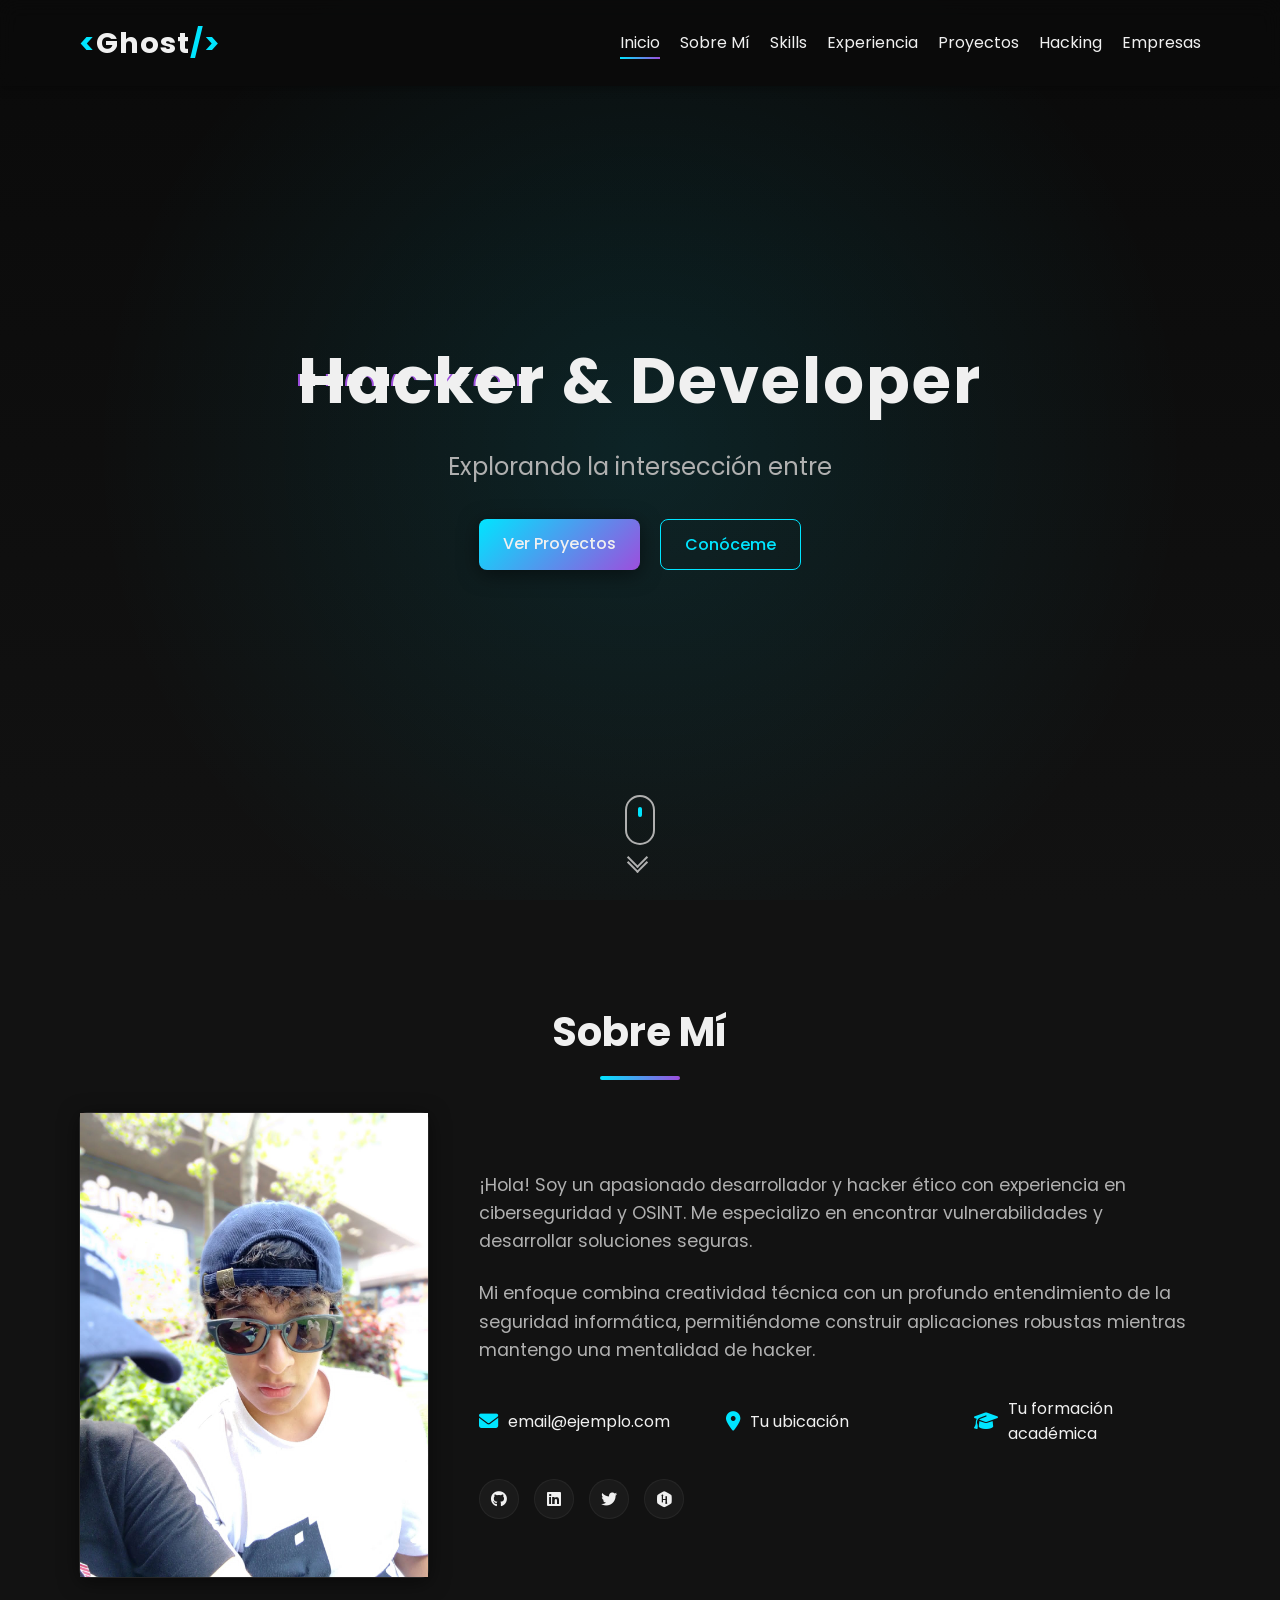
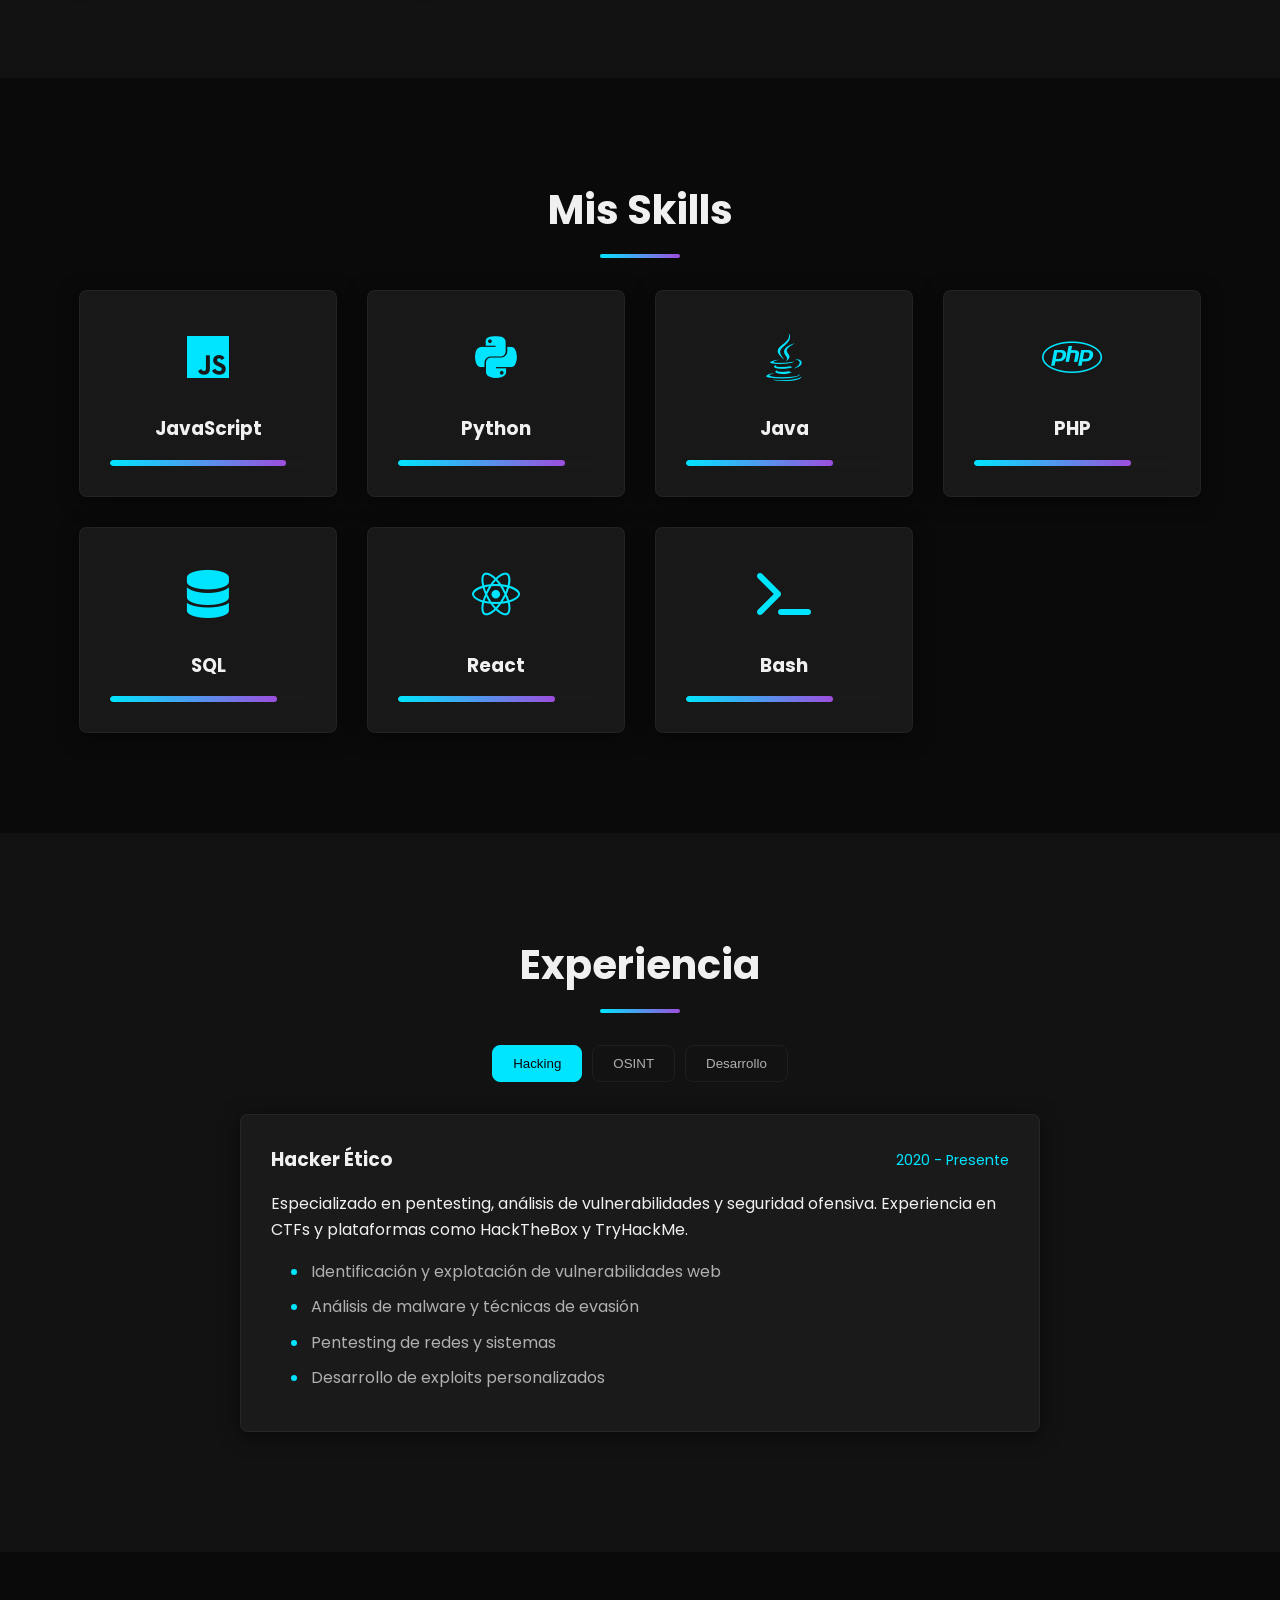
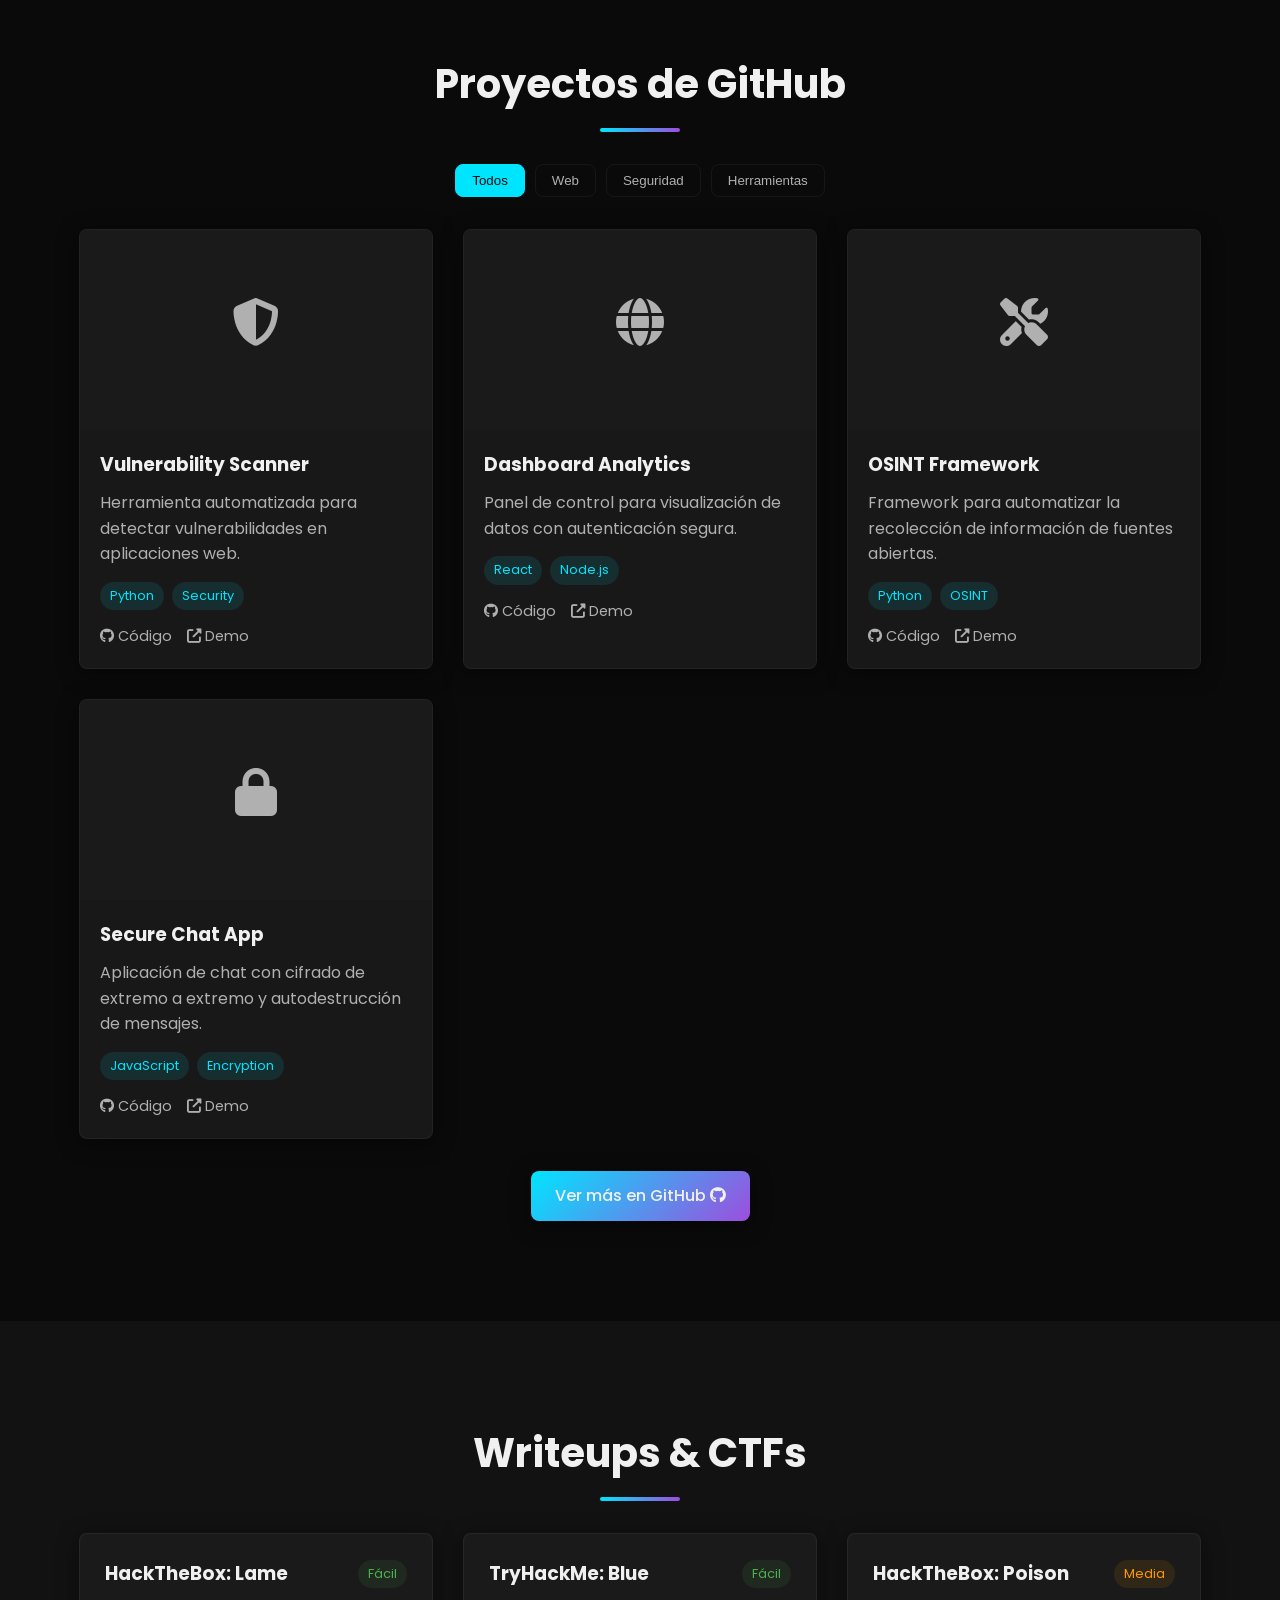
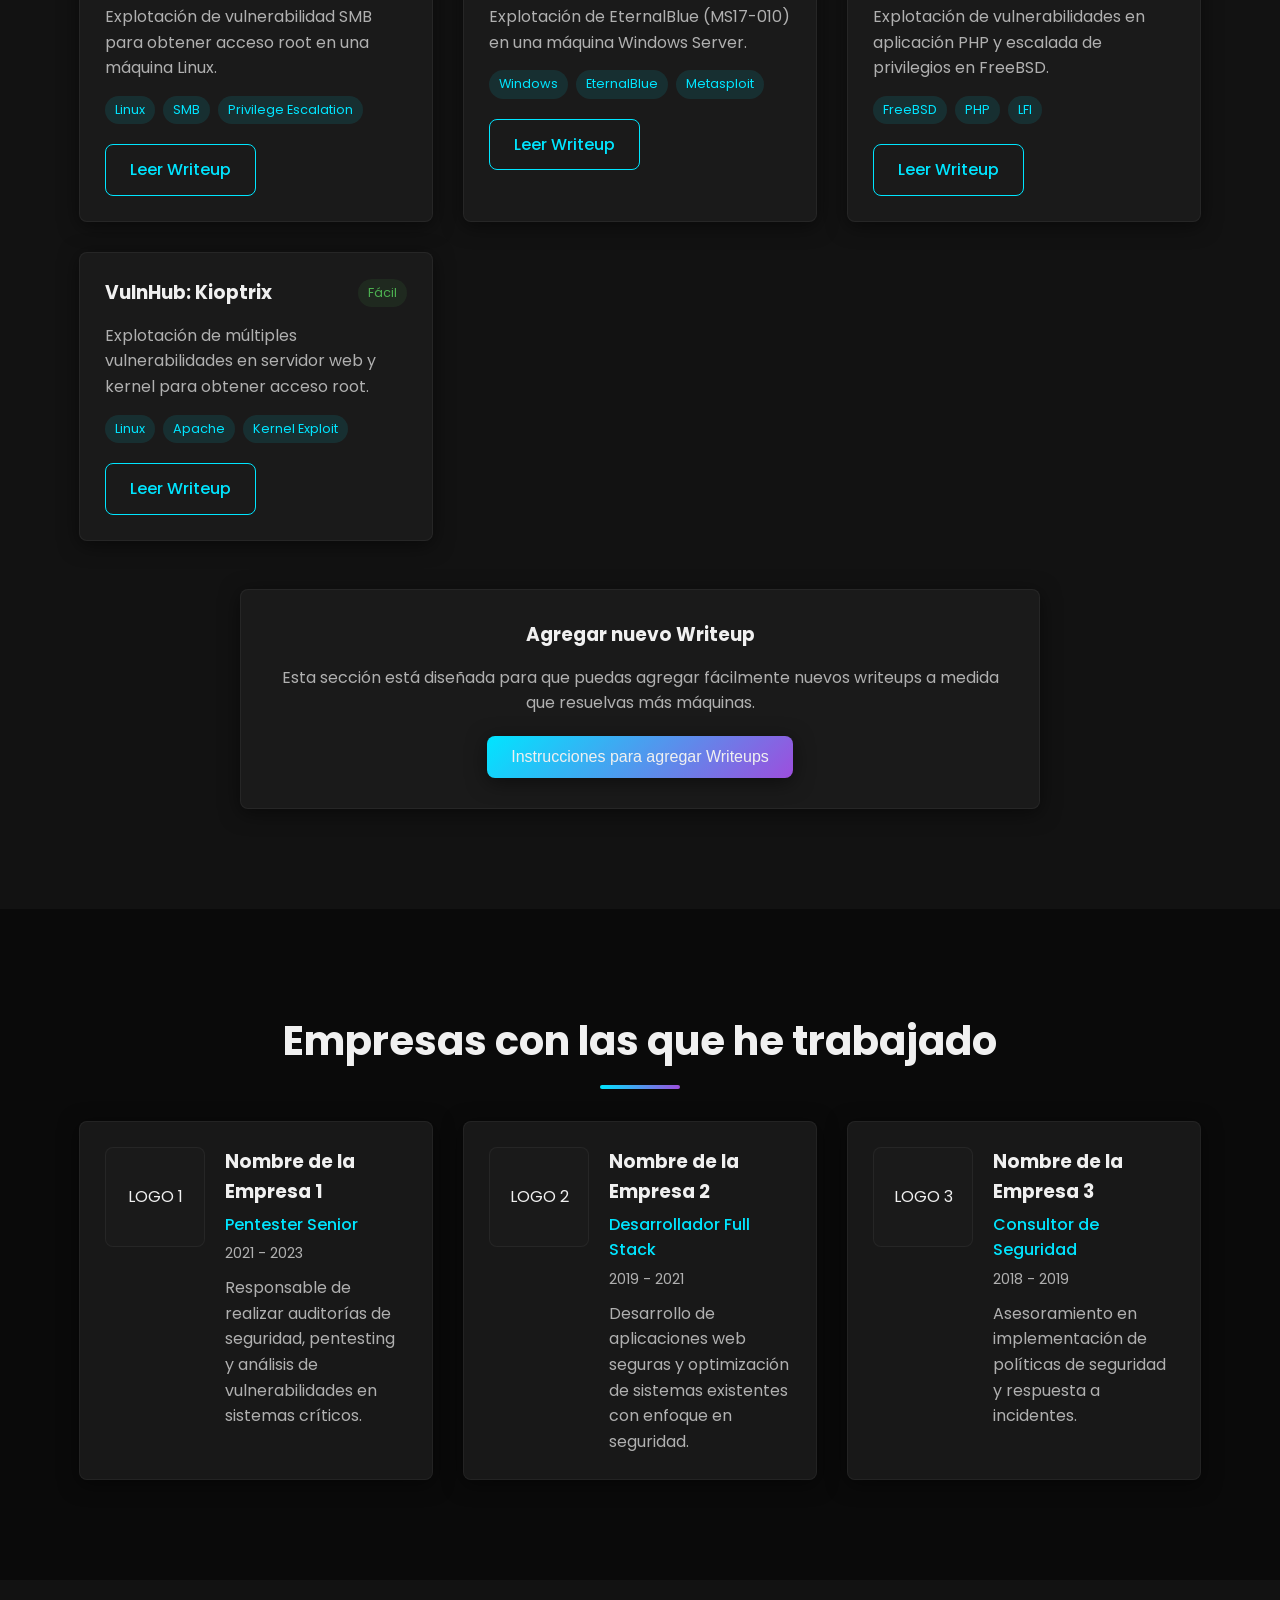
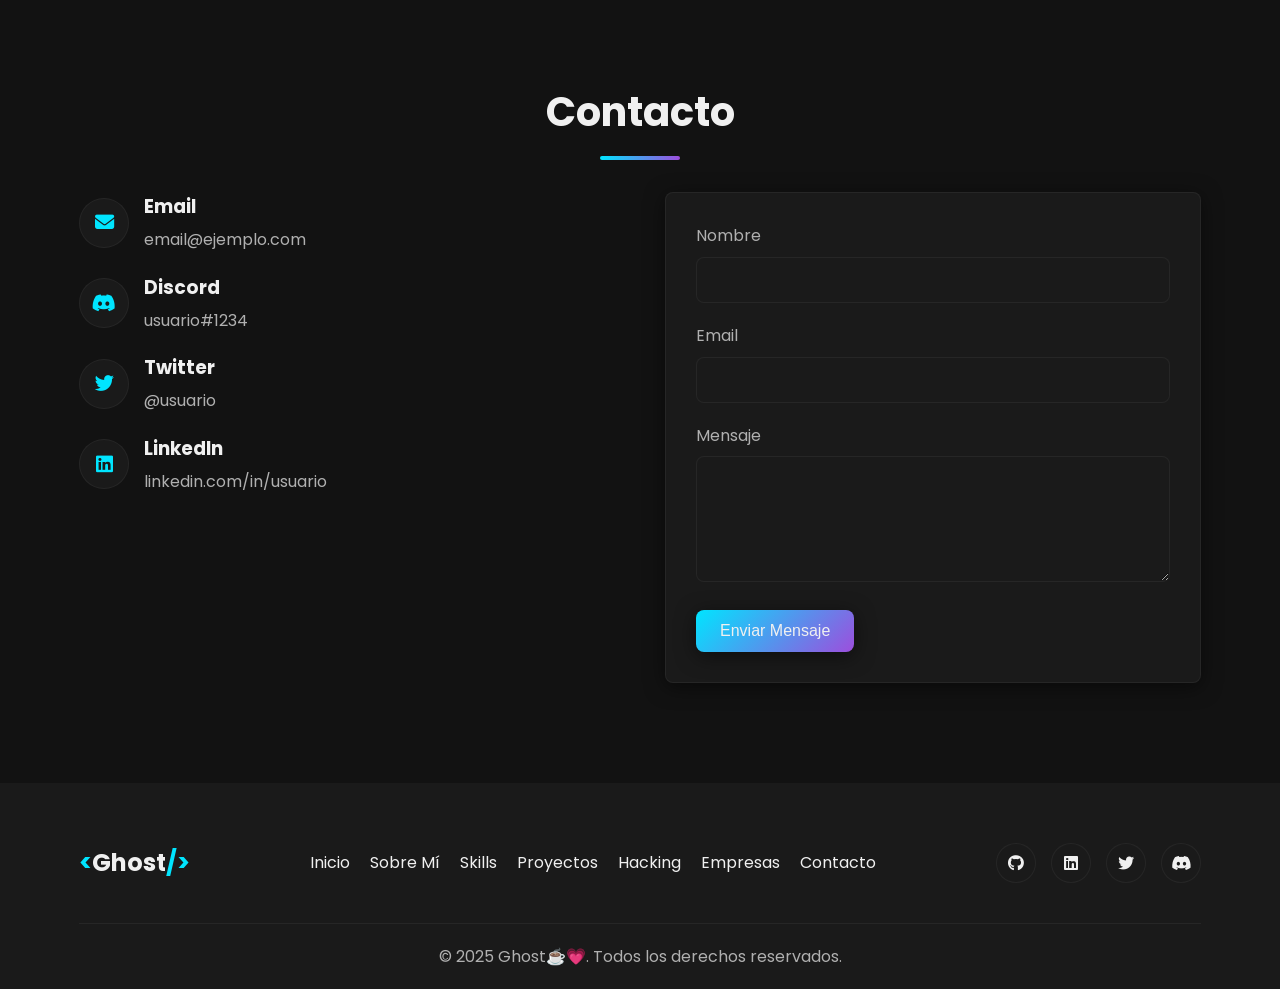
<file: f4ntasma/index.html>
<!DOCTYPE html>
<html lang="es">
<head>
    <meta charset="UTF-8">
    <meta name="viewport" content="width=device-width, initial-scale=1.0">
    <title>Mi Portafolio | Hacker & Developer</title>
    <link rel="stylesheet" href="styles.css">
    <link rel="stylesheet" href="https://cdnjs.cloudflare.com/ajax/libs/font-awesome/6.4.0/css/all.min.css">
    <link href="https://fonts.googleapis.com/css2?family=Poppins:wght@300;400;500;600;700&display=swap" rel="stylesheet">
</head>
<body>
    <div class="noise"></div>
    
    <header>
        <div class="container">
            <div class="logo">
                <span class="highlight">&lt;</span>Ghost<span class="highlight">/&gt;</span>
            </div>
            <nav>
                <ul class="nav-links">
                    <li><a href="#home" class="active">Inicio</a></li>
                    <li><a href="#about">Sobre Mí</a></li>
                    <li><a href="#skills">Skills</a></li>
                    <li><a href="#experience">Experiencia</a></li>
                    <li><a href="#projects">Proyectos</a></li>
                    <li><a href="#hacking">Hacking</a></li>
                    <li><a href="#companies">Empresas</a></li>
                </ul>
                <div class="hamburger">
                    <span></span>
                    <span></span>
                    <span></span>
                </div>
            </nav>
        </div>
    </header>

    <main>
        <!-- Home Section -->
        <section id="home" class="hero">
            <div class="container">
                <div class="hero-content">
                    <h1 class="glitch" data-text="Hacker & Developer">Hacker & Developer</h1>
                    <p class="subtitle">Explorando la intersección entre seguridad y desarrollo</p>
                    <div class="cta-buttons">
                        <a href="#projects" class="btn primary">Ver Proyectos</a>
                        <a href="#about" class="btn secondary">Conóceme</a>
                    </div>
                </div>
            </div>
            <div class="scroll-indicator">
                <div class="mouse">
                    <div class="wheel"></div>
                </div>
                <div class="arrow">
                    <span></span>
                    <span></span>
                </div>
            </div>
        </section>

        <!-- About Section -->
        <section id="about" class="about">
            <div class="container">
                <h2 class="section-title">Sobre Mí</h2>
                <div class="about-content">
                    <div class="profile-image">
                        <div class="image-placeholder">
                            <img src="yoxD.jpeg" alt="#">
                        </div>
                    </div>
                    <div class="about-text">
                        <p>¡Hola! Soy un apasionado desarrollador y hacker ético con experiencia en ciberseguridad y OSINT. Me especializo en encontrar vulnerabilidades y desarrollar soluciones seguras.</p>
                        <p>Mi enfoque combina creatividad técnica con un profundo entendimiento de la seguridad informática, permitiéndome construir aplicaciones robustas mientras mantengo una mentalidad de hacker.</p>
                        <div class="personal-info">
                            <div class="info-item">
                                <i class="fas fa-envelope"></i>
                                <span>email@ejemplo.com</span>
                            </div>
                            <div class="info-item">
                                <i class="fas fa-map-marker-alt"></i>
                                <span>Tu ubicación</span>
                            </div>
                            <div class="info-item">
                                <i class="fas fa-graduation-cap"></i>
                                <span>Tu formación académica</span>
                            </div>
                        </div>
                        <div class="social-links">
                            <a href="#" class="social-link"><i class="fab fa-github"></i></a>
                            <a href="#" class="social-link"><i class="fab fa-linkedin"></i></a>
                            <a href="#" class="social-link"><i class="fab fa-twitter"></i></a>
                            <a href="#" class="social-link"><i class="fab fa-hackerrank"></i></a>
                        </div>
                    </div>
                </div>
            </div>
        </section>

        <!-- Skills Section -->
        <section id="skills" class="skills">
            <div class="container">
                <h2 class="section-title">Mis Skills</h2>
                <div class="skills-container">
                    <div class="skill-card">
                        <div class="skill-icon">
                            <i class="fab fa-js"></i>
                        </div>
                        <h3>JavaScript</h3>
                        <div class="skill-level">
                            <div class="progress" style="width: 90%"></div>
                        </div>
                    </div>
                    <div class="skill-card">
                        <div class="skill-icon">
                            <i class="fab fa-python"></i>
                        </div>
                        <h3>Python</h3>
                        <div class="skill-level">
                            <div class="progress" style="width: 85%"></div>
                        </div>
                    </div>
                    <div class="skill-card">
                        <div class="skill-icon">
                            <i class="fab fa-java"></i>
                        </div>
                        <h3>Java</h3>
                        <div class="skill-level">
                            <div class="progress" style="width: 75%"></div>
                        </div>
                    </div>
                    <div class="skill-card">
                        <div class="skill-icon">
                            <i class="fab fa-php"></i>
                        </div>
                        <h3>PHP</h3>
                        <div class="skill-level">
                            <div class="progress" style="width: 80%"></div>
                        </div>
                    </div>
                    <div class="skill-card">
                        <div class="skill-icon">
                            <i class="fas fa-database"></i>
                        </div>
                        <h3>SQL</h3>
                        <div class="skill-level">
                            <div class="progress" style="width: 85%"></div>
                        </div>
                    </div>
                    <div class="skill-card">
                        <div class="skill-icon">
                            <i class="fab fa-react"></i>
                        </div>
                        <h3>React</h3>
                        <div class="skill-level">
                            <div class="progress" style="width: 80%"></div>
                        </div>
                    </div>
                    <div class="skill-card">
                        <div class="skill-icon">
                            <i class="fas fa-terminal"></i>
                        </div>
                        <h3>Bash</h3>
                        <div class="skill-level">
                            <div class="progress" style="width: 75%"></div>
                        </div>
                    </div>
                </div>
            </div>
        </section>

        <!-- Experience Section -->
        <section id="experience" class="experience">
            <div class="container">
                <h2 class="section-title">Experiencia</h2>
                <div class="tabs">
                    <button class="tab-btn active" data-tab="hacking">Hacking</button>
                    <button class="tab-btn" data-tab="osint">OSINT</button>
                    <button class="tab-btn" data-tab="development">Desarrollo</button>
                </div>
                <div class="tab-content">
                    <div class="tab-pane active" id="hacking-tab">
                        <div class="experience-item">
                            <div class="experience-header">
                                <h3>Hacker Ético</h3>
                                <span class="date">2020 - Presente</span>
                            </div>
                            <p>Especializado en pentesting, análisis de vulnerabilidades y seguridad ofensiva. Experiencia en CTFs y plataformas como HackTheBox y TryHackMe.</p>
                            <ul class="experience-list">
                                <li>Identificación y explotación de vulnerabilidades web</li>
                                <li>Análisis de malware y técnicas de evasión</li>
                                <li>Pentesting de redes y sistemas</li>
                                <li>Desarrollo de exploits personalizados</li>
                            </ul>
                        </div>
                    </div>
                    <div class="tab-pane" id="osint-tab">
                        <div class="experience-item">
                            <div class="experience-header">
                                <h3>Investigador OSINT</h3>
                                <span class="date">2019 - Presente</span>
                            </div>
                            <p>Especializado en técnicas de recolección de información de fuentes abiertas para análisis de seguridad y evaluación de riesgos.</p>
                            <ul class="experience-list">
                                <li>Reconocimiento pasivo y activo</li>
                                <li>Análisis de huella digital</li>
                                <li>Investigación en redes sociales</li>
                                <li>Técnicas avanzadas de búsqueda y filtrado</li>
                            </ul>
                        </div>
                    </div>
                    <div class="tab-pane" id="development-tab">
                        <div class="experience-item">
                            <div class="experience-header">
                                <h3>Desarrollador Full Stack</h3>
                                <span class="date">2018 - Presente</span>
                            </div>
                            <p>Desarrollo de aplicaciones web y móviles con enfoque en seguridad y rendimiento.</p>
                            <ul class="experience-list">
                                <li>Desarrollo frontend con React y Vue.js</li>
                                <li>Backend con Node.js, Python y PHP</li>
                                <li>Implementación de medidas de seguridad OWASP</li>
                                <li>Optimización de rendimiento y experiencia de usuario</li>
                            </ul>
                        </div>
                    </div>
                </div>
            </div>
        </section>

        <!-- Projects Section -->
        <section id="projects" class="projects">
            <div class="container">
                <h2 class="section-title">Proyectos de GitHub</h2>
                <div class="filter-buttons">
                    <button class="filter-btn active" data-filter="all">Todos</button>
                    <button class="filter-btn" data-filter="web">Web</button>
                    <button class="filter-btn" data-filter="security">Seguridad</button>
                    <button class="filter-btn" data-filter="tools">Herramientas</button>
                </div>
                <div class="projects-grid">
                    <div class="project-card" data-category="security">
                        <div class="project-image">
                            <div class="image-placeholder">
                                <i class="fas fa-shield-alt"></i>
                            </div>
                        </div>
                        <div class="project-info">
                            <h3>Vulnerability Scanner</h3>
                            <p>Herramienta automatizada para detectar vulnerabilidades en aplicaciones web.</p>
                            <div class="project-tags">
                                <span>Python</span>
                                <span>Security</span>
                            </div>
                            <div class="project-links">
                                <a href="#" class="project-link"><i class="fab fa-github"></i> Código</a>
                                <a href="#" class="project-link"><i class="fas fa-external-link-alt"></i> Demo</a>
                            </div>
                        </div>
                    </div>
                    <div class="project-card" data-category="web">
                        <div class="project-image">
                            <div class="image-placeholder">
                                <i class="fas fa-globe"></i>
                            </div>
                        </div>
                        <div class="project-info">
                            <h3>Dashboard Analytics</h3>
                            <p>Panel de control para visualización de datos con autenticación segura.</p>
                            <div class="project-tags">
                                <span>React</span>
                                <span>Node.js</span>
                            </div>
                            <div class="project-links">
                                <a href="#" class="project-link"><i class="fab fa-github"></i> Código</a>
                                <a href="#" class="project-link"><i class="fas fa-external-link-alt"></i> Demo</a>
                            </div>
                        </div>
                    </div>
                    <div class="project-card" data-category="tools">
                        <div class="project-image">
                            <div class="image-placeholder">
                                <i class="fas fa-tools"></i>
                            </div>
                        </div>
                        <div class="project-info">
                            <h3>OSINT Framework</h3>
                            <p>Framework para automatizar la recolección de información de fuentes abiertas.</p>
                            <div class="project-tags">
                                <span>Python</span>
                                <span>OSINT</span>
                            </div>
                            <div class="project-links">
                                <a href="#" class="project-link"><i class="fab fa-github"></i> Código</a>
                                <a href="#" class="project-link"><i class="fas fa-external-link-alt"></i> Demo</a>
                            </div>
                        </div>
                    </div>
                    <div class="project-card" data-category="security">
                        <div class="project-image">
                            <div class="image-placeholder">
                                <i class="fas fa-lock"></i>
                            </div>
                        </div>
                        <div class="project-info">
                            <h3>Secure Chat App</h3>
                            <p>Aplicación de chat con cifrado de extremo a extremo y autodestrucción de mensajes.</p>
                            <div class="project-tags">
                                <span>JavaScript</span>
                                <span>Encryption</span>
                            </div>
                            <div class="project-links">
                                <a href="#" class="project-link"><i class="fab fa-github"></i> Código</a>
                                <a href="#" class="project-link"><i class="fas fa-external-link-alt"></i> Demo</a>
                            </div>
                        </div>
                    </div>
                </div>
                <div class="view-more">
                    <a href="#" class="btn primary">Ver más en GitHub <i class="fab fa-github"></i></a>
                </div>
            </div>
        </section>

        <!-- Hacking Section -->
        <section id="hacking" class="hacking">
            <div class="container">
                <h2 class="section-title">Writeups & CTFs</h2>
                <div class="writeups-container">
                    <div class="writeup-card">
                        <div class="writeup-header">
                            <h3>HackTheBox: Lame</h3>
                            <span class="difficulty easy">Fácil</span>
                        </div>
                        <p>Explotación de vulnerabilidad SMB para obtener acceso root en una máquina Linux.</p>
                        <div class="writeup-tags">
                            <span>Linux</span>
                            <span>SMB</span>
                            <span>Privilege Escalation</span>
                        </div>
                        <a href="#" class="btn secondary">Leer Writeup</a>
                    </div>
                    <div class="writeup-card">
                        <div class="writeup-header">
                            <h3>TryHackMe: Blue</h3>
                            <span class="difficulty easy">Fácil</span>
                        </div>
                        <p>Explotación de EternalBlue (MS17-010) en una máquina Windows Server.</p>
                        <div class="writeup-tags">
                            <span>Windows</span>
                            <span>EternalBlue</span>
                            <span>Metasploit</span>
                        </div>
                        <a href="#" class="btn secondary">Leer Writeup</a>
                    </div>
                    <div class="writeup-card">
                        <div class="writeup-header">
                            <h3>HackTheBox: Poison</h3>
                            <span class="difficulty medium">Media</span>
                        </div>
                        <p>Explotación de vulnerabilidades en aplicación PHP y escalada de privilegios en FreeBSD.</p>
                        <div class="writeup-tags">
                            <span>FreeBSD</span>
                            <span>PHP</span>
                            <span>LFI</span>
                        </div>
                        <a href="#" class="btn secondary">Leer Writeup</a>
                    </div>
                    <div class="writeup-card">
                        <div class="writeup-header">
                            <h3>VulnHub: Kioptrix</h3>
                            <span class="difficulty easy">Fácil</span>
                        </div>
                        <p>Explotación de múltiples vulnerabilidades en servidor web y kernel para obtener acceso root.</p>
                        <div class="writeup-tags">
                            <span>Linux</span>
                            <span>Apache</span>
                            <span>Kernel Exploit</span>
                        </div>
                        <a href="#" class="btn secondary">Leer Writeup</a>
                    </div>
                </div>
                <div class="add-writeup">
                    <h3>Agregar nuevo Writeup</h3>
                    <p>Esta sección está diseñada para que puedas agregar fácilmente nuevos writeups a medida que resuelvas más máquinas.</p>
                    <button class="btn primary">Instrucciones para agregar Writeups</button>
                </div>
            </div>
        </section>

        <!-- Companies Section -->
        <section id="companies" class="companies">
            <div class="container">
                <h2 class="section-title">Empresas con las que he trabajado</h2>
                <div class="companies-grid">
                    <div class="company-card">
                        <div class="company-logo">
                            <div class="logo-placeholder">
                                <span>LOGO 1</span>
                            </div>
                        </div>
                        <div class="company-info">
                            <h3>Nombre de la Empresa 1</h3>
                            <span class="position">Pentester Senior</span>
                            <span class="period">2021 - 2023</span>
                            <p>Responsable de realizar auditorías de seguridad, pentesting y análisis de vulnerabilidades en sistemas críticos.</p>
                        </div>
                    </div>
                    <div class="company-card">
                        <div class="company-logo">
                            <div class="logo-placeholder">
                                <span>LOGO 2</span>
                            </div>
                        </div>
                        <div class="company-info">
                            <h3>Nombre de la Empresa 2</h3>
                            <span class="position">Desarrollador Full Stack</span>
                            <span class="period">2019 - 2021</span>
                            <p>Desarrollo de aplicaciones web seguras y optimización de sistemas existentes con enfoque en seguridad.</p>
                        </div>
                    </div>
                    <div class="company-card">
                        <div class="company-logo">
                            <div class="logo-placeholder">
                                <span>LOGO 3</span>
                            </div>
                        </div>
                        <div class="company-info">
                            <h3>Nombre de la Empresa 3</h3>
                            <span class="position">Consultor de Seguridad</span>
                            <span class="period">2018 - 2019</span>
                            <p>Asesoramiento en implementación de políticas de seguridad y respuesta a incidentes.</p>
                        </div>
                    </div>
                </div>
            </div>
        </section>

        <!-- Contact Section -->
        <section id="contact" class="contact">
            <div class="container">
                <h2 class="section-title">Contacto</h2>
                <div class="contact-content">
                    <div class="contact-info">
                        <div class="contact-item">
                            <i class="fas fa-envelope"></i>
                            <div>
                                <h3>Email</h3>
                                <p>email@ejemplo.com</p>
                            </div>
                        </div>
                        <div class="contact-item">
                            <i class="fab fa-discord"></i>
                            <div>
                                <h3>Discord</h3>
                                <p>usuario#1234</p>
                            </div>
                        </div>
                        <div class="contact-item">
                            <i class="fab fa-twitter"></i>
                            <div>
                                <h3>Twitter</h3>
                                <p>@usuario</p>
                            </div>
                        </div>
                        <div class="contact-item">
                            <i class="fab fa-linkedin"></i>
                            <div>
                                <h3>LinkedIn</h3>
                                <p>linkedin.com/in/usuario</p>
                            </div>
                        </div>
                    </div>
                    <div class="contact-form">
                        <form id="contactForm">
                            <div class="form-group">
                                <label for="name">Nombre</label>
                                <input type="text" id="name" name="name" required>
                            </div>
                            <div class="form-group">
                                <label for="email">Email</label>
                                <input type="email" id="email" name="email" required>
                            </div>
                            <div class="form-group">
                                <label for="message">Mensaje</label>
                                <textarea id="message" name="message" rows="5" required></textarea>
                            </div>
                            <button type="submit" class="btn primary">Enviar Mensaje</button>
                        </form>
                    </div>
                </div>
            </div>
        </section>
    </main>

    <footer>
        <div class="container">
            <div class="footer-content">
                <div class="footer-logo">
                    <span class="highlight">&lt;</span>Ghost<span class="highlight">/&gt;</span>
                </div>
                <div class="footer-links">
                    <a href="#home">Inicio</a>
                    <a href="#about">Sobre Mí</a>
                    <a href="#skills">Skills</a>
                    <a href="#projects">Proyectos</a>
                    <a href="#hacking">Hacking</a>
                    <a href="#companies">Empresas</a>
                    <a href="#contact">Contacto</a>
                </div>
                <div class="footer-social">
                    <a href="#" class="social-link"><i class="fab fa-github"></i></a>
                    <a href="#" class="social-link"><i class="fab fa-linkedin"></i></a>
                    <a href="#" class="social-link"><i class="fab fa-twitter"></i></a>
                    <a href="#" class="social-link"><i class="fab fa-discord"></i></a>
                </div>
            </div>
            <div class="footer-bottom">
                <p>&copy; 2025 Ghost☕💗. Todos los derechos reservados.</p>
            </div>
        </div>
    </footer>

    <div class="back-to-top">
        <i class="fas fa-arrow-up"></i>
    </div>

    <script src="script.js"></script>
</body>
</html>
</file>
<file: f4ntasma/styles.css>
/* Base Styles */
:root {
    --bg-primary: #0a0a0a;
    --bg-secondary: #121212;
    --bg-tertiary: #1a1a1a;
    --text-primary: #f0f0f0;
    --text-secondary: #b0b0b0;
    --accent-primary: #00e5ff;
    --accent-secondary: #9d4edd;
    --accent-tertiary: #ff0066;
    --card-bg: rgba(30, 30, 30, 0.7);
    --card-border: rgba(255, 255, 255, 0.05);
    --success: #4caf50;
    --warning: #ff9800;
    --danger: #f44336;
    --info: #2196f3;
    --transition: all 0.3s ease;
    --shadow: 0 4px 20px rgba(0, 0, 0, 0.5);
    --border-radius: 8px;
    --glow: 0 0 10px rgba(0, 229, 255, 0.5);
}

* {
    margin: 0;
    padding: 0;
    box-sizing: border-box;
}

html {
    scroll-behavior: smooth;
    scroll-padding-top: 80px;
}

body {
    font-family: 'Poppins', sans-serif;
    background-color: var(--bg-primary);
    color: var(--text-primary);
    line-height: 1.6;
    overflow-x: hidden;
    position: relative;
}

.container {
    width: 90%;
    max-width: 1200px;
    margin: 0 auto;
    padding: 0 15px;
}

a {
    text-decoration: none;
    color: var(--text-primary);
    transition: var(--transition);
}

ul {
    list-style: none;
}

img {
    max-width: 100%;
    height: auto;
}

.btn {
    display: inline-block;
    padding: 12px 24px;
    border-radius: var(--border-radius);
    font-weight: 500;
    cursor: pointer;
    transition: var(--transition);
    border: none;
    font-size: 1rem;
    text-align: center;
}

.btn.primary {
    background: linear-gradient(135deg, var(--accent-primary), var(--accent-secondary));
    color: var(--text-primary);
    box-shadow: var(--shadow);
}

.btn.primary:hover {
    transform: translateY(-3px);
    box-shadow: var(--glow);
}

.btn.secondary {
    background-color: transparent;
    border: 1px solid var(--accent-primary);
    color: var(--accent-primary);
}

.btn.secondary:hover {
    background-color: rgba(0, 229, 255, 0.1);
    transform: translateY(-3px);
}

.section-title {
    font-size: 2.5rem;
    margin-bottom: 2rem;
    text-align: center;
    position: relative;
    padding-bottom: 1rem;
}

.section-title::after {
    content: '';
    position: absolute;
    bottom: 0;
    left: 50%;
    transform: translateX(-50%);
    width: 80px;
    height: 4px;
    background: linear-gradient(90deg, var(--accent-primary), var(--accent-secondary));
    border-radius: 2px;
}

section {
    padding: 100px 0;
    position: relative;
}

.highlight {
    color: var(--accent-primary);
}

/* Noise Effect */
.noise {
    position: fixed;
    top: 0;
    left: 0;
    width: 100%;
    height: 100%;
    background-image: url('[data-uri]');
    opacity: 0.03;
    z-index: -1;
    pointer-events: none;
}

/* Header Styles */
header {
    position: fixed;
    top: 0;
    left: 0;
    width: 100%;
    background-color: rgba(10, 10, 10, 0.9);
    backdrop-filter: blur(10px);
    -webkit-backdrop-filter: blur(10px);
    z-index: 1000;
    box-shadow: 0 2px 10px rgba(0, 0, 0, 0.3);
    transition: var(--transition);
}

header .container {
    display: flex;
    justify-content: space-between;
    align-items: center;
    padding: 20px 15px;
}

.logo {
    font-size: 1.8rem;
    font-weight: 700;
    letter-spacing: 1px;
}

.nav-links {
    display: flex;
    gap: 20px;
}

.nav-links a {
    position: relative;
    padding: 5px 0;
}

.nav-links a::after {
    content: '';
    position: absolute;
    bottom: 0;
    left: 0;
    width: 0;
    height: 2px;
    background: linear-gradient(90deg, var(--accent-primary), var(--accent-secondary));
    transition: var(--transition);
}

.nav-links a:hover::after,
.nav-links a.active::after {
    width: 100%;
}

.hamburger {
    display: none;
    flex-direction: column;
    justify-content: space-between;
    width: 30px;
    height: 20px;
    cursor: pointer;
}

.hamburger span {
    display: block;
    height: 2px;
    width: 100%;
    background-color: var(--text-primary);
    transition: var(--transition);
}

/* Hero Section */
.hero {
    height: 100vh;
    display: flex;
    flex-direction: column;
    justify-content: center;
    align-items: center;
    text-align: center;
    position: relative;
    background: linear-gradient(to bottom, var(--bg-primary), var(--bg-secondary));
    overflow: hidden;
}

.hero::before {
    content: '';
    position: absolute;
    top: 0;
    left: 0;
    width: 100%;
    height: 100%;
    background: radial-gradient(circle at center, rgba(0, 229, 255, 0.1) 0%, transparent 70%);
    z-index: 0;
}

.hero-content {
    position: relative;
    z-index: 1;
}

.hero h1 {
    font-size: 4rem;
    margin-bottom: 1rem;
    font-weight: 700;
    letter-spacing: 2px;
}

.subtitle {
    font-size: 1.5rem;
    color: var(--text-secondary);
    margin-bottom: 2rem;
}

.cta-buttons {
    display: flex;
    gap: 20px;
    justify-content: center;
    margin-top: 2rem;
}

/* Glitch Effect */
.glitch {
    position: relative;
    color: var(--text-primary);
}

.glitch::before,
.glitch::after {
    content: attr(data-text);
    position: absolute;
    top: 0;
    left: 0;
    width: 100%;
    height: 100%;
}

.glitch::before {
    left: 2px;
    text-shadow: -2px 0 var(--accent-primary);
    clip: rect(44px, 450px, 56px, 0);
    animation: glitch-anim-1 5s infinite linear alternate-reverse;
}

.glitch::after {
    left: -2px;
    text-shadow: -2px 0 var(--accent-secondary);
    clip: rect(44px, 450px, 56px, 0);
    animation: glitch-anim-2 5s infinite linear alternate-reverse;
}

@keyframes glitch-anim-1 {
    0% {
        clip: rect(42px, 9999px, 44px, 0);
    }
    5% {
        clip: rect(12px, 9999px, 59px, 0);
    }
    10% {
        clip: rect(48px, 9999px, 29px, 0);
    }
    15% {
        clip: rect(42px, 9999px, 73px, 0);
    }
    20% {
        clip: rect(63px, 9999px, 27px, 0);
    }
    25% {
        clip: rect(34px, 9999px, 55px, 0);
    }
    30% {
        clip: rect(86px, 9999px, 73px, 0);
    }
    35% {
        clip: rect(20px, 9999px, 20px, 0);
    }
    40% {
        clip: rect(26px, 9999px, 60px, 0);
    }
    45% {
        clip: rect(25px, 9999px, 66px, 0);
    }
    50% {
        clip: rect(57px, 9999px, 98px, 0);
    }
    55% {
        clip: rect(5px, 9999px, 46px, 0);
    }
    60% {
        clip: rect(82px, 9999px, 31px, 0);
    }
    65% {
        clip: rect(54px, 9999px, 27px, 0);
    }
    70% {
        clip: rect(28px, 9999px, 99px, 0);
    }
    75% {
        clip: rect(45px, 9999px, 69px, 0);
    }
    80% {
        clip: rect(23px, 9999px, 85px, 0);
    }
    85% {
        clip: rect(54px, 9999px, 84px, 0);
    }
    90% {
        clip: rect(45px, 9999px, 47px, 0);
    }
    95% {
        clip: rect(37px, 9999px, 20px, 0);
    }
    100% {
        clip: rect(4px, 9999px, 91px, 0);
    }
}

@keyframes glitch-anim-2 {
    0% {
        clip: rect(65px, 9999px, 100px, 0);
    }
    5% {
        clip: rect(52px, 9999px, 74px, 0);
    }
    10% {
        clip: rect(79px, 9999px, 85px, 0);
    }
    15% {
        clip: rect(75px, 9999px, 5px, 0);
    }
    20% {
        clip: rect(67px, 9999px, 61px, 0);
    }
    25% {
        clip: rect(14px, 9999px, 79px, 0);
    }
    30% {
        clip: rect(1px, 9999px, 66px, 0);
    }
    35% {
        clip: rect(86px, 9999px, 30px, 0);
    }
    40% {
        clip: rect(23px, 9999px, 98px, 0);
    }
    45% {
        clip: rect(85px, 9999px, 72px, 0);
    }
    50% {
        clip: rect(71px, 9999px, 75px, 0);
    }
    55% {
        clip: rect(2px, 9999px, 48px, 0);
    }
    60% {
        clip: rect(30px, 9999px, 16px, 0);
    }
    65% {
        clip: rect(59px, 9999px, 50px, 0);
    }
    70% {
        clip: rect(41px, 9999px, 62px, 0);
    }
    75% {
        clip: rect(2px, 9999px, 82px, 0);
    }
    80% {
        clip: rect(47px, 9999px, 73px, 0);
    }
    85% {
        clip: rect(3px, 9999px, 27px, 0);
    }
    90% {
        clip: rect(26px, 9999px, 55px, 0);
    }
    95% {
        clip: rect(42px, 9999px, 97px, 0);
    }
    100% {
        clip: rect(38px, 9999px, 49px, 0);
    }
}

/* Scroll Indicator */
.scroll-indicator {
    position: absolute;
    bottom: 40px;
    left: 50%;
    transform: translateX(-50%);
    display: flex;
    flex-direction: column;
    align-items: center;
    animation: bounce 2s infinite;
}

.mouse {
    width: 30px;
    height: 50px;
    border: 2px solid var(--text-secondary);
    border-radius: 20px;
    position: relative;
}

.wheel {
    width: 4px;
    height: 10px;
    background-color: var(--accent-primary);
    position: absolute;
    top: 10px;
    left: 50%;
    transform: translateX(-50%);
    border-radius: 2px;
    animation: scroll 1.5s infinite;
}

.arrow {
    margin-top: 15px;
}

.arrow span {
    display: block;
    width: 15px;
    height: 15px;
    border-bottom: 2px solid var(--text-secondary);
    border-right: 2px solid var(--text-secondary);
    transform: rotate(45deg);
    margin: -10px;
    animation: arrow 1.5s infinite;
}

.arrow span:nth-child(2) {
    animation-delay: -0.2s;
}

@keyframes scroll {
    0% {
        opacity: 1;
        top: 10px;
    }
    100% {
        opacity: 0;
        top: 30px;
    }
}

@keyframes arrow {
    0% {
        opacity: 0;
        transform: rotate(45deg) translate(-10px, -10px);
    }
    50% {
        opacity: 1;
    }
    100% {
        opacity: 0;
        transform: rotate(45deg) translate(10px, 10px);
    }
}

@keyframes bounce {
    0%, 20%, 50%, 80%, 100% {
        transform: translateY(0) translateX(-50%);
    }
    40% {
        transform: translateY(-10px) translateX(-50%);
    }
    60% {
        transform: translateY(-5px) translateX(-50%);
    }
}

/* About Section */
.about {
    background-color: var(--bg-secondary);
}

.about-content {
    display: flex;
    gap: 50px;
    align-items: center;
}

.profile-image {
    flex: 1;
    max-width: 350px;
}

.image-placeholder {
    width: 100%;
    aspect-ratio: 1;
    background-color: var(--bg-tertiary);
    border-radius: var(--border-radius);
    display: flex;
    flex-direction: column;
    justify-content: center;
    align-items: center;
    border: 1px solid var(--card-border);
    box-shadow: var(--shadow);
}

.image-placeholder i {
    font-size: 4rem;
    color: var(--text-secondary);
    margin-bottom: 1rem;
}

.image-placeholder span {
    color: var(--text-secondary);
}

.about-text {
    flex: 2;
}

.about-text p {
    margin-bottom: 1.5rem;
    color: var(--text-secondary);
    font-size: 1.1rem;
}

.personal-info {
    display: grid;
    grid-template-columns: repeat(auto-fit, minmax(200px, 1fr));
    gap: 20px;
    margin: 2rem 0;
}

.info-item {
    display: flex;
    align-items: center;
    gap: 10px;
}

.info-item i {
    color: var(--accent-primary);
    font-size: 1.2rem;
}

.social-links {
    display: flex;
    gap: 15px;
    margin-top: 1.5rem;
}

.social-link {
    display: flex;
    justify-content: center;
    align-items: center;
    width: 40px;
    height: 40px;
    border-radius: 50%;
    background-color: var(--bg-tertiary);
    color: var(--text-primary);
    transition: var(--transition);
    border: 1px solid var(--card-border);
}

.social-link:hover {
    background-color: var(--accent-primary);
    color: var(--bg-primary);
    transform: translateY(-3px);
}

/* Skills Section */
.skills {
    background-color: var(--bg-primary);
}

.skills-container {
    display: grid;
    grid-template-columns: repeat(auto-fill, minmax(250px, 1fr));
    gap: 30px;
}

.skill-card {
    background-color: var(--card-bg);
    border-radius: var(--border-radius);
    padding: 30px;
    text-align: center;
    transition: var(--transition);
    border: 1px solid var(--card-border);
    box-shadow: var(--shadow);
}

.skill-card:hover {
    transform: translateY(-10px);
    box-shadow: var(--glow);
}

.skill-icon {
    font-size: 3rem;
    margin-bottom: 1rem;
    color: var(--accent-primary);
}

.skill-card h3 {
    margin-bottom: 1rem;
}

.skill-level {
    width: 100%;
    height: 6px;
    background-color: var(--bg-tertiary);
    border-radius: 3px;
    overflow: hidden;
}

.progress {
    height: 100%;
    background: linear-gradient(90deg, var(--accent-primary), var(--accent-secondary));
    border-radius: 3px;
}

/* Experience Section */
.experience {
    background-color: var(--bg-secondary);
}

.tabs {
    display: flex;
    justify-content: center;
    margin-bottom: 2rem;
    gap: 10px;
}

.tab-btn {
    padding: 10px 20px;
    background-color: transparent;
    border: 1px solid var(--card-border);
    color: var(--text-secondary);
    cursor: pointer;
    transition: var(--transition);
    border-radius: var(--border-radius);
}

.tab-btn.active,
.tab-btn:hover {
    background-color: var(--accent-primary);
    color: var(--bg-primary);
    border-color: var(--accent-primary);
}

.tab-content {
    max-width: 800px;
    margin: 0 auto;
}

.tab-pane {
    display: none;
}

.tab-pane.active {
    display: block;
    animation: fadeIn 0.5s ease;
}

.experience-item {
    background-color: var(--card-bg);
    border-radius: var(--border-radius);
    padding: 30px;
    margin-bottom: 20px;
    border: 1px solid var(--card-border);
    box-shadow: var(--shadow);
}

.experience-header {
    display: flex;
    justify-content: space-between;
    align-items: center;
    margin-bottom: 1rem;
}

.date {
    color: var(--accent-primary);
    font-size: 0.9rem;
}

.experience-list {
    margin-top: 1rem;
    padding-left: 20px;
}

.experience-list li {
    position: relative;
    padding-left: 20px;
    margin-bottom: 10px;
    color: var(--text-secondary);
}

.experience-list li::before {
    content: '';
    position: absolute;
    left: 0;
    top: 10px;
    width: 6px;
    height: 6px;
    border-radius: 50%;
    background-color: var(--accent-primary);
}

@keyframes fadeIn {
    from {
        opacity: 0;
        transform: translateY(20px);
    }
    to {
        opacity: 1;
        transform: translateY(0);
    }
}

/* Projects Section */
.projects {
    background-color: var(--bg-primary);
}

.filter-buttons {
    display: flex;
    justify-content: center;
    margin-bottom: 2rem;
    flex-wrap: wrap;
    gap: 10px;
}

.filter-btn {
    padding: 8px 16px;
    background-color: transparent;
    border: 1px solid var(--card-border);
    color: var(--text-secondary);
    cursor: pointer;
    transition: var(--transition);
    border-radius: var(--border-radius);
}

.filter-btn.active,
.filter-btn:hover {
    background-color: var(--accent-primary);
    color: var(--bg-primary);
    border-color: var(--accent-primary);
}

.projects-grid {
    display: grid;
    grid-template-columns: repeat(auto-fill, minmax(300px, 1fr));
    gap: 30px;
    margin-bottom: 2rem;
}

.project-card {
    background-color: var(--card-bg);
    border-radius: var(--border-radius);
    overflow: hidden;
    transition: var(--transition);
    border: 1px solid var(--card-border);
    box-shadow: var(--shadow);
}

.project-card:hover {
    transform: translateY(-10px);
    box-shadow: var(--glow);
}

.project-image {
    width: 100%;
    height: 200px;
    overflow: hidden;
}

.project-image .image-placeholder {
    width: 100%;
    height: 100%;
    display: flex;
    justify-content: center;
    align-items: center;
    background-color: var(--bg-tertiary);
    border-radius: 0;
    border: none;
    box-shadow: none;
}

.project-image .image-placeholder i {
    font-size: 3rem;
    color: var(--text-secondary);
}

.project-info {
    padding: 20px;
}

.project-info h3 {
    margin-bottom: 10px;
}

.project-info p {
    color: var(--text-secondary);
    margin-bottom: 15px;
}

.project-tags {
    display: flex;
    flex-wrap: wrap;
    gap: 8px;
    margin-bottom: 15px;
}

.project-tags span {
    padding: 4px 10px;
    background-color: rgba(0, 229, 255, 0.1);
    color: var(--accent-primary);
    border-radius: 20px;
    font-size: 0.8rem;
}

.project-links {
    display: flex;
    gap: 15px;
}

.project-link {
    color: var(--text-secondary);
    font-size: 0.9rem;
    transition: var(--transition);
}

.project-link:hover {
    color: var(--accent-primary);
}

.view-more {
    text-align: center;
    margin-top: 2rem;
}

/* Hacking Section */
.hacking {
    background-color: var(--bg-secondary);
}

.writeups-container {
    display: grid;
    grid-template-columns: repeat(auto-fill, minmax(300px, 1fr));
    gap: 30px;
    margin-bottom: 3rem;
}

.writeup-card {
    background-color: var(--card-bg);
    border-radius: var(--border-radius);
    padding: 25px;
    transition: var(--transition);
    border: 1px solid var(--card-border);
    box-shadow: var(--shadow);
}

.writeup-card:hover {
    transform: translateY(-10px);
    box-shadow: var(--glow);
}

.writeup-header {
    display: flex;
    justify-content: space-between;
    align-items: center;
    margin-bottom: 15px;
}

.difficulty {
    padding: 4px 10px;
    border-radius: 20px;
    font-size: 0.8rem;
}

.easy {
    background-color: rgba(76, 175, 80, 0.1);
    color: var(--success);
}

.medium {
    background-color: rgba(255, 152, 0, 0.1);
    color: var(--warning);
}

.hard {
    background-color: rgba(244, 67, 54, 0.1);
    color: var(--danger);
}

.writeup-card p {
    color: var(--text-secondary);
    margin-bottom: 15px;
}

.writeup-tags {
    display: flex;
    flex-wrap: wrap;
    gap: 8px;
    margin-bottom: 20px;
}

.writeup-tags span {
    padding: 4px 10px;
    background-color: rgba(0, 229, 255, 0.1);
    color: var(--accent-primary);
    border-radius: 20px;
    font-size: 0.8rem;
}

.add-writeup {
    background-color: var(--card-bg);
    border-radius: var(--border-radius);
    padding: 30px;
    text-align: center;
    border: 1px solid var(--card-border);
    box-shadow: var(--shadow);
    max-width: 800px;
    margin: 0 auto;
}

.add-writeup h3 {
    margin-bottom: 15px;
}

.add-writeup p {
    color: var(--text-secondary);
    margin-bottom: 20px;
}

/* Companies Section */
.companies {
    background-color: var(--bg-primary);
}

.companies-grid {
    display: grid;
    grid-template-columns: repeat(auto-fill, minmax(300px, 1fr));
    gap: 30px;
}

.company-card {
    background-color: var(--card-bg);
    border-radius: var(--border-radius);
    padding: 25px;
    transition: var(--transition);
    border: 1px solid var(--card-border);
    box-shadow: var(--shadow);
    display: flex;
    gap: 20px;
}

.company-card:hover {
    transform: translateY(-5px);
    box-shadow: var(--glow);
}

.company-logo {
    flex: 0 0 100px;
}

.logo-placeholder {
    width: 100px;
    height: 100px;
    background-color: var(--bg-tertiary);
    border-radius: var(--border-radius);
    display: flex;
    justify-content: center;
    align-items: center;
    border: 1px solid var(--card-border);
}

.company-info {
    flex: 1;
}

.company-info h3 {
    margin-bottom: 5px;
}

.position {
    color: var(--accent-primary);
    font-weight: 500;
    display: block;
    margin-bottom: 5px;
}

.period {
    color: var(--text-secondary);
    font-size: 0.9rem;
    display: block;
    margin-bottom: 10px;
}

.company-info p {
    color: var(--text-secondary);
}

/* Contact Section */
.contact {
    background-color: var(--bg-secondary);
}

.contact-content {
    display: grid;
    grid-template-columns: repeat(auto-fit, minmax(300px, 1fr));
    gap: 50px;
}

.contact-info {
    display: flex;
    flex-direction: column;
    gap: 20px;
}

.contact-item {
    display: flex;
    align-items: center;
    gap: 15px;
}

.contact-item i {
    width: 50px;
    height: 50px;
    background-color: var(--bg-tertiary);
    border-radius: 50%;
    display: flex;
    justify-content: center;
    align-items: center;
    font-size: 1.2rem;
    color: var(--accent-primary);
    border: 1px solid var(--card-border);
}

.contact-item h3 {
    margin-bottom: 5px;
}

.contact-item p {
    color: var(--text-secondary);
}

.contact-form {
    background-color: var(--card-bg);
    border-radius: var(--border-radius);
    padding: 30px;
    border: 1px solid var(--card-border);
    box-shadow: var(--shadow);
}

.form-group {
    margin-bottom: 20px;
}

.form-group label {
    display: block;
    margin-bottom: 8px;
    color: var(--text-secondary);
}

.form-group input,
.form-group textarea {
    width: 100%;
    padding: 12px 15px;
    background-color: var(--bg-tertiary);
    border: 1px solid var(--card-border);
    border-radius: var(--border-radius);
    color: var(--text-primary);
    font-family: 'Poppins', sans-serif;
    transition: var(--transition);
}

.form-group input:focus,
.form-group textarea:focus {
    outline: none;
    border-color: var(--accent-primary);
    box-shadow: 0 0 0 2px rgba(0, 229, 255, 0.2);
}

/* Footer */
footer {
    background-color: var(--bg-tertiary);
    padding: 60px 0 20px;
}

.footer-content {
    display: flex;
    justify-content: space-between;
    align-items: center;
    flex-wrap: wrap;
    margin-bottom: 40px;
}

.footer-logo {
    font-size: 1.5rem;
    font-weight: 700;
}

.footer-links {
    display: flex;
    gap: 20px;
    flex-wrap: wrap;
}

.footer-links a:hover {
    color: var(--accent-primary);
}

.footer-social {
    display: flex;
    gap: 15px;
}

.footer-bottom {
    text-align: center;
    padding-top: 20px;
    border-top: 1px solid var(--card-border);
    color: var(--text-secondary);
}

/* Back to Top Button */
.back-to-top {
    position: fixed;
    bottom: 30px;
    right: 30px;
    width: 50px;
    height: 50px;
    background-color: var(--accent-primary);
    color: var(--bg-primary);
    border-radius: 50%;
    display: flex;
    justify-content: center;
    align-items: center;
    cursor: pointer;
    opacity: 0;
    visibility: hidden;
    transition: var(--transition);
    z-index: 999;
    box-shadow: var(--shadow);
}

.back-to-top.active {
    opacity: 1;
    visibility: visible;
}

.back-to-top:hover {
    background-color: var(--accent-secondary);
    transform: translateY(-5px);
}

/* Responsive Styles */
@media (max-width: 992px) {
    .hero h1 {
        font-size: 3rem;
    }
    
    .about-content {
        flex-direction: column;
        text-align: center;
    }
    
    .profile-image {
        margin: 0 auto 30px;
    }
    
    .personal-info {
        justify-content: center;
    }
    
    .social-links {
        justify-content: center;
    }
    
    .footer-content {
        flex-direction: column;
        gap: 20px;
        text-align: center;
    }
    
    .footer-links, .footer-social {
        justify-content: center;
    }
}

@media (max-width: 768px) {
    .nav-links {
        position: fixed;
        top: 80px;
        left: 0;
        width: 100%;
        background-color: var(--bg-primary);
        flex-direction: column;
        align-items: center;
        padding: 20px 0;
        clip-path: polygon(0 0, 100% 0, 100% 0, 0 0);
        transition: var(--transition);
        z-index: 999;
    }
    
    .nav-links.active {
        clip-path: polygon(0 0, 100% 0, 100% 100%, 0 100%);
        box-shadow: 0 10px 20px rgba(0, 0, 0, 0.2);
    }
    
    .hamburger {
        display: flex;
    }
    
    .hero h1 {
        font-size: 2.5rem;
    }
    
    .subtitle {
        font-size: 1.2rem;
    }
    
    .cta-buttons {
        flex-direction: column;
        gap: 15px;
    }
    
    .section-title {
        font-size: 2rem;
    }
    
    .tabs {
        flex-wrap: wrap;
    }
    
    .experience-header {
        flex-direction: column;
        align-items: flex-start;
        gap: 5px;
    }
    
    .company-card {
        flex-direction: column;
    }
    
    .logo-placeholder {
        margin-bottom: 15px;
    }
}

@media (max-width: 576px) {
    .hero h1 {
        font-size: 2rem;
    }
    
    .btn {
        width: 100%;
    }
    
    .section-title {
        font-size: 1.8rem;
    }
    
    .contact-content {
        grid-template-columns: 1fr;
    }
}
</file>
